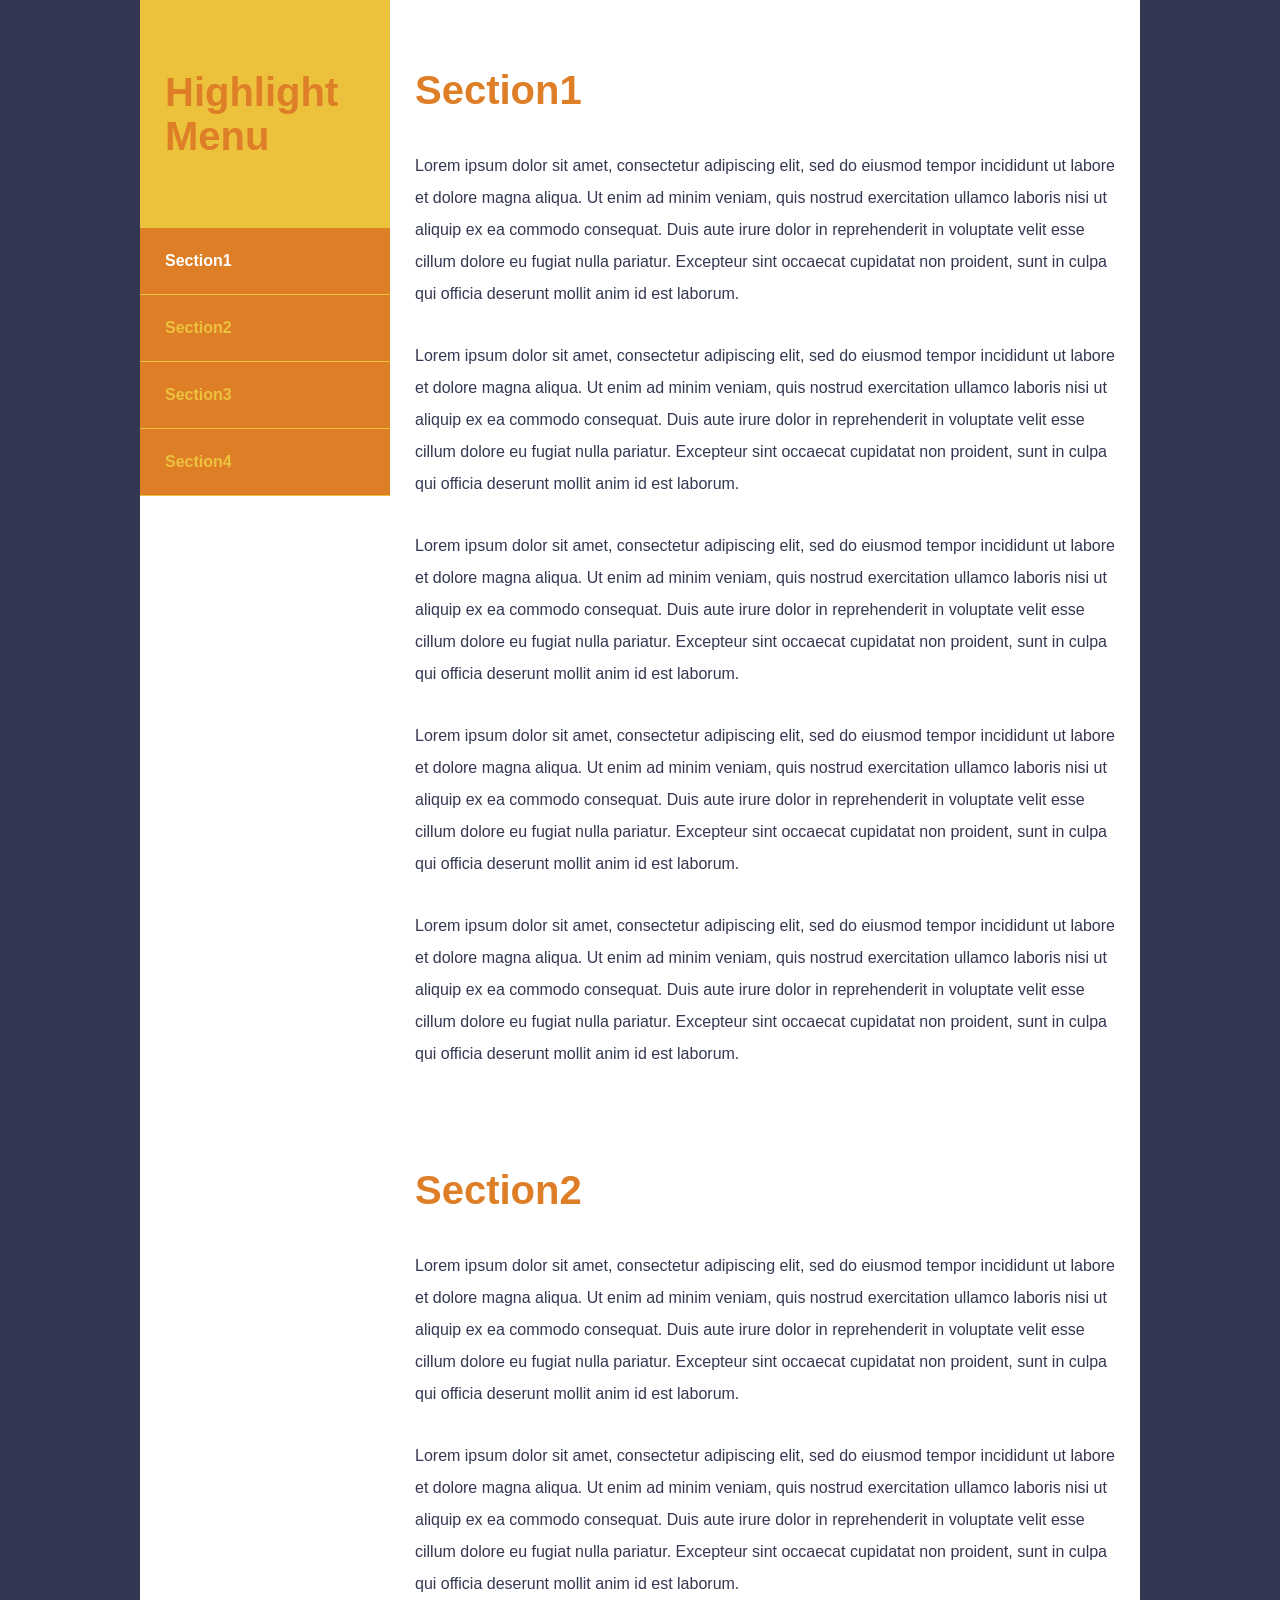
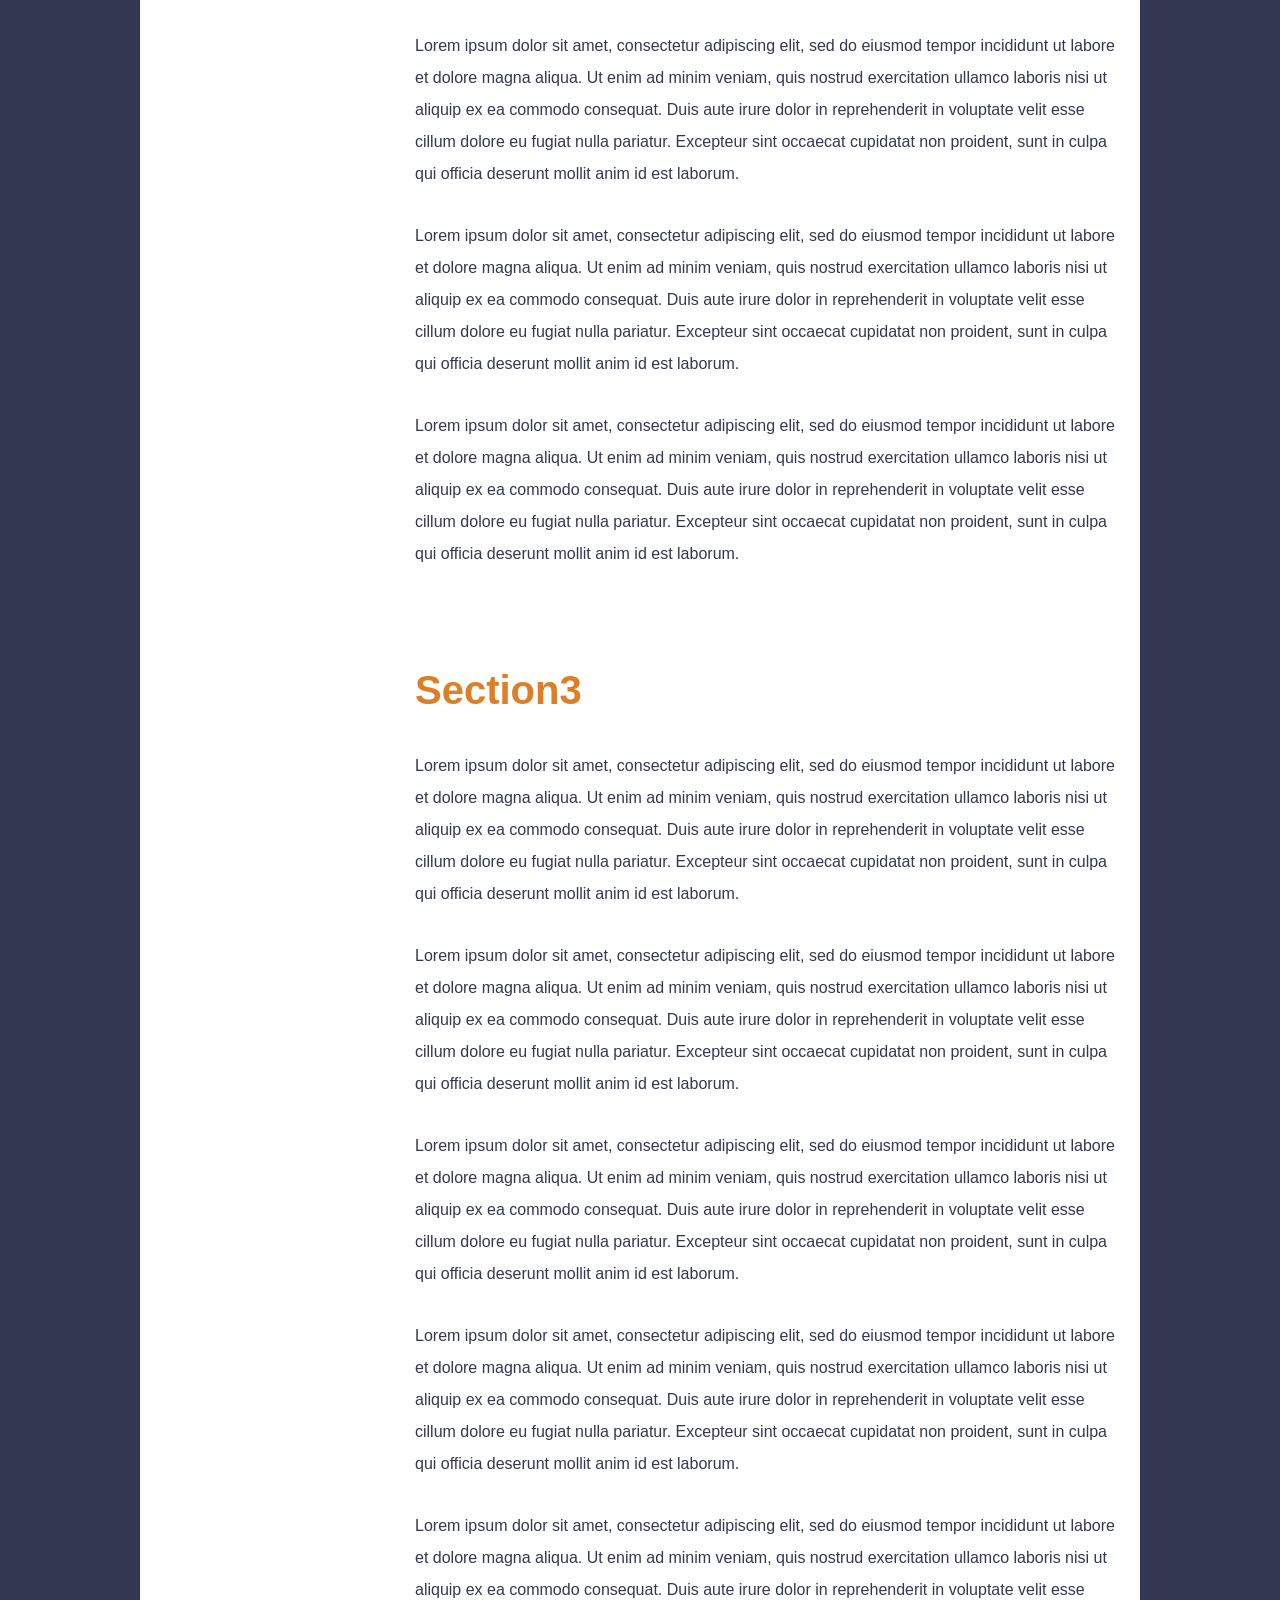
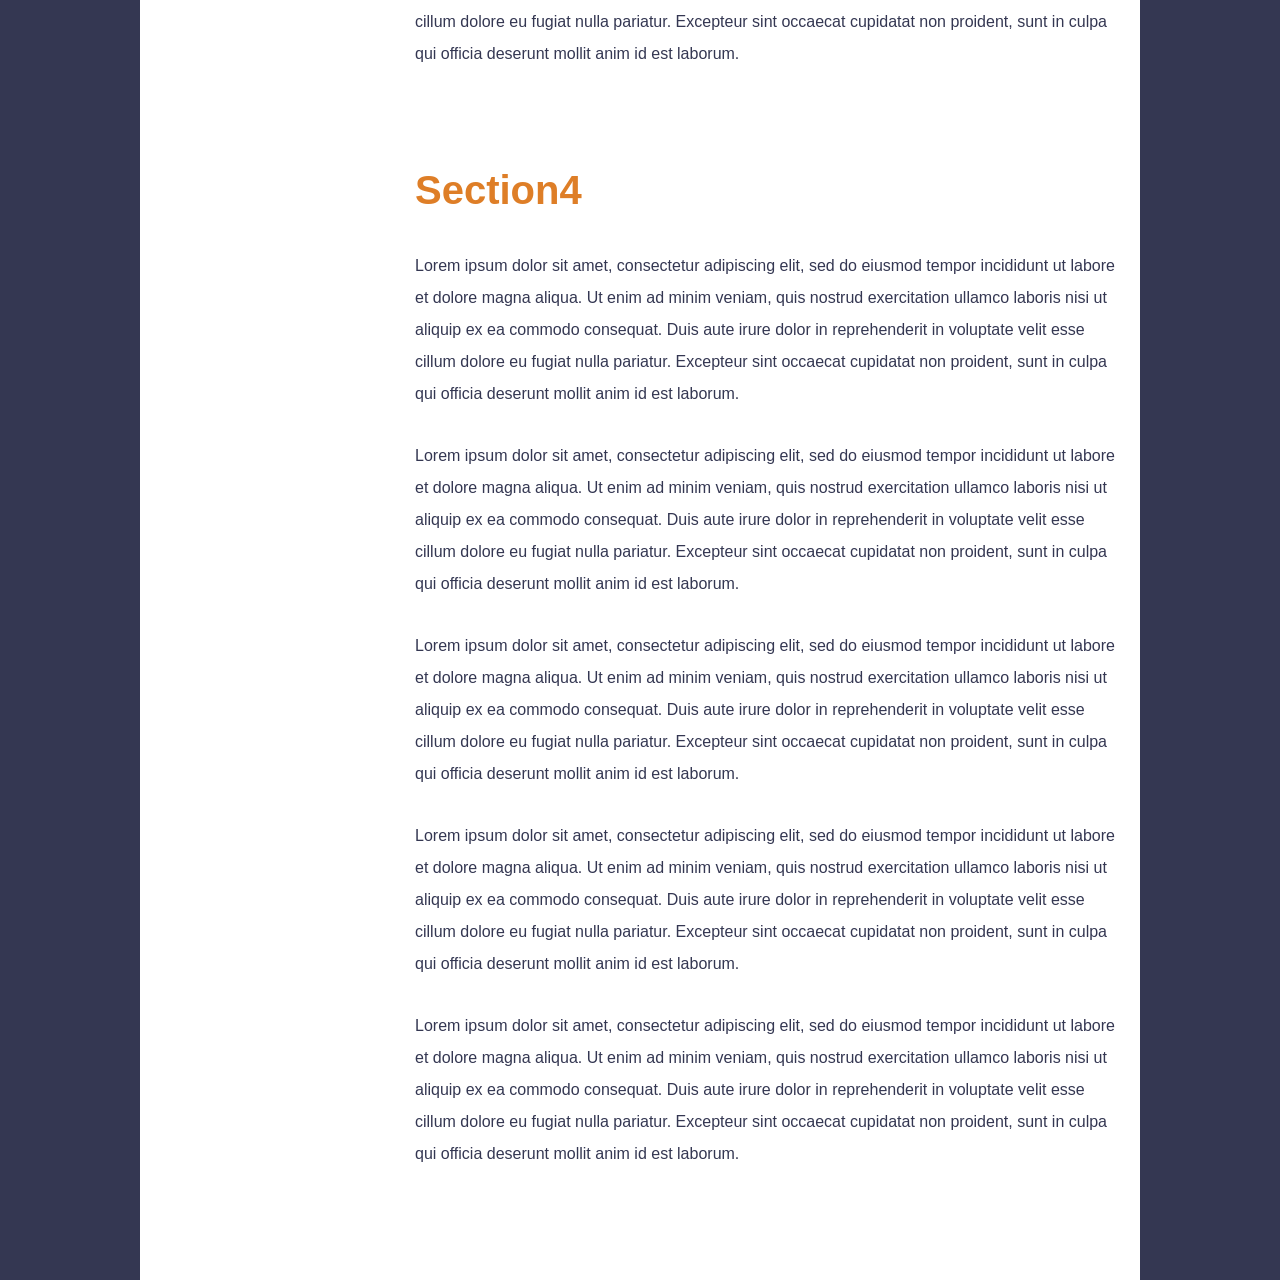
<file: highlight-menu/index.html>
<!DOCTYPE html>
<html lang="ja">
<head>
  <meta charset="UTF-8">
  <title>Lesson_26_highlight-menu</title>
  <link rel="stylesheet" href="css/reset.css">
  <link rel="stylesheet" href="css/style.css">
  <script src="https://code.jquery.com/jquery-3.7.0.min.js" integrity="sha256-2Pmvv0kuTBOenSvLm6bvfBSSHrUJ+3A7x6P5Ebd07/g=" crossorigin="anonymous"></script>
  <script src="js/script.js"></script>
</head>
<body>
  <div id="wrapper">
    <header>
      <h1>Highlight Menu</h1>
      <nav>
        <ul>
          <li class="current"><a href="#">Section1</a></li>
          <li><a href="#">Section2</a></li>
          <li><a href="#">Section3</a></li>
          <li><a href="#">Section4</a></li>
        </ul>
      </nav>
    </header>

    <main>
      <section>
        <h1>Section1</h1>
        <p>Lorem ipsum dolor sit amet, consectetur adipiscing elit, sed do eiusmod tempor incididunt ut labore et dolore magna aliqua. Ut enim ad minim veniam, quis nostrud exercitation ullamco laboris nisi ut aliquip ex ea commodo consequat. Duis aute irure dolor in reprehenderit in voluptate velit esse cillum dolore eu fugiat nulla pariatur. Excepteur sint occaecat cupidatat non proident, sunt in culpa qui officia deserunt mollit anim id est laborum.</p>
        <p>Lorem ipsum dolor sit amet, consectetur adipiscing elit, sed do eiusmod tempor incididunt ut labore et dolore magna aliqua. Ut enim ad minim veniam, quis nostrud exercitation ullamco laboris nisi ut aliquip ex ea commodo consequat. Duis aute irure dolor in reprehenderit in voluptate velit esse cillum dolore eu fugiat nulla pariatur. Excepteur sint occaecat cupidatat non proident, sunt in culpa qui officia deserunt mollit anim id est laborum.</p>
        <p>Lorem ipsum dolor sit amet, consectetur adipiscing elit, sed do eiusmod tempor incididunt ut labore et dolore magna aliqua. Ut enim ad minim veniam, quis nostrud exercitation ullamco laboris nisi ut aliquip ex ea commodo consequat. Duis aute irure dolor in reprehenderit in voluptate velit esse cillum dolore eu fugiat nulla pariatur. Excepteur sint occaecat cupidatat non proident, sunt in culpa qui officia deserunt mollit anim id est laborum.</p>
        <p>Lorem ipsum dolor sit amet, consectetur adipiscing elit, sed do eiusmod tempor incididunt ut labore et dolore magna aliqua. Ut enim ad minim veniam, quis nostrud exercitation ullamco laboris nisi ut aliquip ex ea commodo consequat. Duis aute irure dolor in reprehenderit in voluptate velit esse cillum dolore eu fugiat nulla pariatur. Excepteur sint occaecat cupidatat non proident, sunt in culpa qui officia deserunt mollit anim id est laborum.</p>
        <p>Lorem ipsum dolor sit amet, consectetur adipiscing elit, sed do eiusmod tempor incididunt ut labore et dolore magna aliqua. Ut enim ad minim veniam, quis nostrud exercitation ullamco laboris nisi ut aliquip ex ea commodo consequat. Duis aute irure dolor in reprehenderit in voluptate velit esse cillum dolore eu fugiat nulla pariatur. Excepteur sint occaecat cupidatat non proident, sunt in culpa qui officia deserunt mollit anim id est laborum.</p>
      </section>

      <section>
        <h1>Section2</h1>
        <p>Lorem ipsum dolor sit amet, consectetur adipiscing elit, sed do eiusmod tempor incididunt ut labore et dolore magna aliqua. Ut enim ad minim veniam, quis nostrud exercitation ullamco laboris nisi ut aliquip ex ea commodo consequat. Duis aute irure dolor in reprehenderit in voluptate velit esse cillum dolore eu fugiat nulla pariatur. Excepteur sint occaecat cupidatat non proident, sunt in culpa qui officia deserunt mollit anim id est laborum.</p>
        <p>Lorem ipsum dolor sit amet, consectetur adipiscing elit, sed do eiusmod tempor incididunt ut labore et dolore magna aliqua. Ut enim ad minim veniam, quis nostrud exercitation ullamco laboris nisi ut aliquip ex ea commodo consequat. Duis aute irure dolor in reprehenderit in voluptate velit esse cillum dolore eu fugiat nulla pariatur. Excepteur sint occaecat cupidatat non proident, sunt in culpa qui officia deserunt mollit anim id est laborum.</p>
        <p>Lorem ipsum dolor sit amet, consectetur adipiscing elit, sed do eiusmod tempor incididunt ut labore et dolore magna aliqua. Ut enim ad minim veniam, quis nostrud exercitation ullamco laboris nisi ut aliquip ex ea commodo consequat. Duis aute irure dolor in reprehenderit in voluptate velit esse cillum dolore eu fugiat nulla pariatur. Excepteur sint occaecat cupidatat non proident, sunt in culpa qui officia deserunt mollit anim id est laborum.</p>
        <p>Lorem ipsum dolor sit amet, consectetur adipiscing elit, sed do eiusmod tempor incididunt ut labore et dolore magna aliqua. Ut enim ad minim veniam, quis nostrud exercitation ullamco laboris nisi ut aliquip ex ea commodo consequat. Duis aute irure dolor in reprehenderit in voluptate velit esse cillum dolore eu fugiat nulla pariatur. Excepteur sint occaecat cupidatat non proident, sunt in culpa qui officia deserunt mollit anim id est laborum.</p>
        <p>Lorem ipsum dolor sit amet, consectetur adipiscing elit, sed do eiusmod tempor incididunt ut labore et dolore magna aliqua. Ut enim ad minim veniam, quis nostrud exercitation ullamco laboris nisi ut aliquip ex ea commodo consequat. Duis aute irure dolor in reprehenderit in voluptate velit esse cillum dolore eu fugiat nulla pariatur. Excepteur sint occaecat cupidatat non proident, sunt in culpa qui officia deserunt mollit anim id est laborum.</p>
      </section>

      <section>
        <h1>Section3</h1>
        <p>Lorem ipsum dolor sit amet, consectetur adipiscing elit, sed do eiusmod tempor incididunt ut labore et dolore magna aliqua. Ut enim ad minim veniam, quis nostrud exercitation ullamco laboris nisi ut aliquip ex ea commodo consequat. Duis aute irure dolor in reprehenderit in voluptate velit esse cillum dolore eu fugiat nulla pariatur. Excepteur sint occaecat cupidatat non proident, sunt in culpa qui officia deserunt mollit anim id est laborum.</p>
        <p>Lorem ipsum dolor sit amet, consectetur adipiscing elit, sed do eiusmod tempor incididunt ut labore et dolore magna aliqua. Ut enim ad minim veniam, quis nostrud exercitation ullamco laboris nisi ut aliquip ex ea commodo consequat. Duis aute irure dolor in reprehenderit in voluptate velit esse cillum dolore eu fugiat nulla pariatur. Excepteur sint occaecat cupidatat non proident, sunt in culpa qui officia deserunt mollit anim id est laborum.</p>
        <p>Lorem ipsum dolor sit amet, consectetur adipiscing elit, sed do eiusmod tempor incididunt ut labore et dolore magna aliqua. Ut enim ad minim veniam, quis nostrud exercitation ullamco laboris nisi ut aliquip ex ea commodo consequat. Duis aute irure dolor in reprehenderit in voluptate velit esse cillum dolore eu fugiat nulla pariatur. Excepteur sint occaecat cupidatat non proident, sunt in culpa qui officia deserunt mollit anim id est laborum.</p>
        <p>Lorem ipsum dolor sit amet, consectetur adipiscing elit, sed do eiusmod tempor incididunt ut labore et dolore magna aliqua. Ut enim ad minim veniam, quis nostrud exercitation ullamco laboris nisi ut aliquip ex ea commodo consequat. Duis aute irure dolor in reprehenderit in voluptate velit esse cillum dolore eu fugiat nulla pariatur. Excepteur sint occaecat cupidatat non proident, sunt in culpa qui officia deserunt mollit anim id est laborum.</p>
        <p>Lorem ipsum dolor sit amet, consectetur adipiscing elit, sed do eiusmod tempor incididunt ut labore et dolore magna aliqua. Ut enim ad minim veniam, quis nostrud exercitation ullamco laboris nisi ut aliquip ex ea commodo consequat. Duis aute irure dolor in reprehenderit in voluptate velit esse cillum dolore eu fugiat nulla pariatur. Excepteur sint occaecat cupidatat non proident, sunt in culpa qui officia deserunt mollit anim id est laborum.</p>
      </section>

      <section>
        <h1>Section4</h1>
        <p>Lorem ipsum dolor sit amet, consectetur adipiscing elit, sed do eiusmod tempor incididunt ut labore et dolore magna aliqua. Ut enim ad minim veniam, quis nostrud exercitation ullamco laboris nisi ut aliquip ex ea commodo consequat. Duis aute irure dolor in reprehenderit in voluptate velit esse cillum dolore eu fugiat nulla pariatur. Excepteur sint occaecat cupidatat non proident, sunt in culpa qui officia deserunt mollit anim id est laborum.</p>
        <p>Lorem ipsum dolor sit amet, consectetur adipiscing elit, sed do eiusmod tempor incididunt ut labore et dolore magna aliqua. Ut enim ad minim veniam, quis nostrud exercitation ullamco laboris nisi ut aliquip ex ea commodo consequat. Duis aute irure dolor in reprehenderit in voluptate velit esse cillum dolore eu fugiat nulla pariatur. Excepteur sint occaecat cupidatat non proident, sunt in culpa qui officia deserunt mollit anim id est laborum.</p>
        <p>Lorem ipsum dolor sit amet, consectetur adipiscing elit, sed do eiusmod tempor incididunt ut labore et dolore magna aliqua. Ut enim ad minim veniam, quis nostrud exercitation ullamco laboris nisi ut aliquip ex ea commodo consequat. Duis aute irure dolor in reprehenderit in voluptate velit esse cillum dolore eu fugiat nulla pariatur. Excepteur sint occaecat cupidatat non proident, sunt in culpa qui officia deserunt mollit anim id est laborum.</p>
        <p>Lorem ipsum dolor sit amet, consectetur adipiscing elit, sed do eiusmod tempor incididunt ut labore et dolore magna aliqua. Ut enim ad minim veniam, quis nostrud exercitation ullamco laboris nisi ut aliquip ex ea commodo consequat. Duis aute irure dolor in reprehenderit in voluptate velit esse cillum dolore eu fugiat nulla pariatur. Excepteur sint occaecat cupidatat non proident, sunt in culpa qui officia deserunt mollit anim id est laborum.</p>
        <p>Lorem ipsum dolor sit amet, consectetur adipiscing elit, sed do eiusmod tempor incididunt ut labore et dolore magna aliqua. Ut enim ad minim veniam, quis nostrud exercitation ullamco laboris nisi ut aliquip ex ea commodo consequat. Duis aute irure dolor in reprehenderit in voluptate velit esse cillum dolore eu fugiat nulla pariatur. Excepteur sint occaecat cupidatat non proident, sunt in culpa qui officia deserunt mollit anim id est laborum.</p>
      </section>
    </main>
  </div>
</html>
</file>
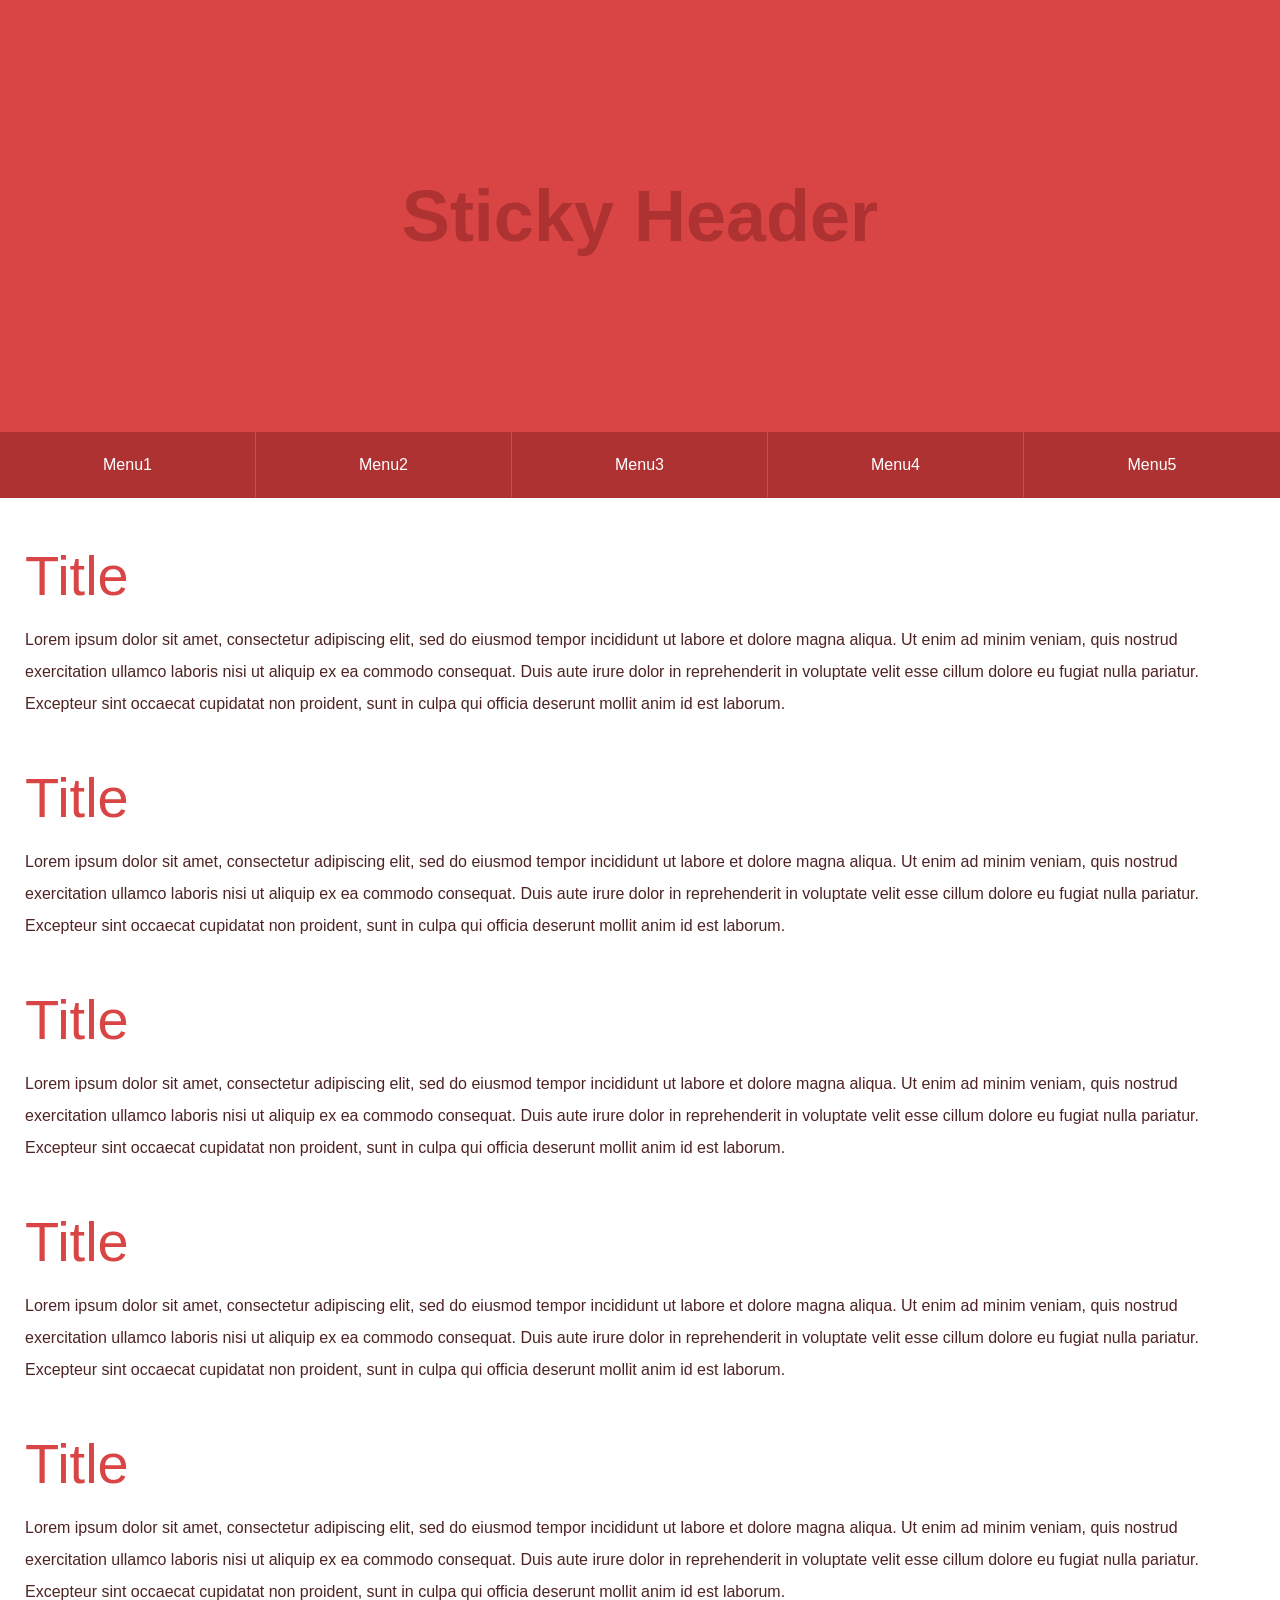
<file: sticky-header/index.html>
<!DOCTYPE html>
<html lang="ja">
<head>
  <meta charset="UTF-8">
  <title>Lesson_25_sticky-header</title>
  <link rel="stylesheet" href="css/reset.css">
  <link rel="stylesheet" href="css/style.css">
  <script src="https://code.jquery.com/jquery-3.7.0.min.js" integrity="sha256-2Pmvv0kuTBOenSvLm6bvfBSSHrUJ+3A7x6P5Ebd07/g=" crossorigin="anonymous"></script>
  <script src="js/script.js"></script>
</head>
<body>
  <div id="wrapper">
    <header>
      <h1>Sticky Header</h1>
    </header>
    <nav>
      <ul>
        <li><a href="#">Menu1</a></li>
        <li><a href="#">Menu2</a></li>
        <li><a href="#">Menu3</a></li>
        <li><a href="#">Menu4</a></li>
        <li><a href="#">Menu5</a></li>
      </ul>
    </nav>

    <main>
      <section>
        <h1>Title</h1>
        <p>Lorem ipsum dolor sit amet, consectetur adipiscing elit, sed do eiusmod tempor incididunt ut labore et dolore magna aliqua. Ut enim ad minim veniam, quis nostrud exercitation ullamco laboris nisi ut aliquip ex ea commodo consequat. Duis aute irure dolor in reprehenderit in voluptate velit esse cillum dolore eu fugiat nulla pariatur. Excepteur sint occaecat cupidatat non proident, sunt in culpa qui officia deserunt mollit anim id est laborum.</p>
      </section>

      <section>
        <h1>Title</h1>
        <p>Lorem ipsum dolor sit amet, consectetur adipiscing elit, sed do eiusmod tempor incididunt ut labore et dolore magna aliqua. Ut enim ad minim veniam, quis nostrud exercitation ullamco laboris nisi ut aliquip ex ea commodo consequat. Duis aute irure dolor in reprehenderit in voluptate velit esse cillum dolore eu fugiat nulla pariatur. Excepteur sint occaecat cupidatat non proident, sunt in culpa qui officia deserunt mollit anim id est laborum.</p>
      </section>

      <section>
        <h1>Title</h1>
        <p>Lorem ipsum dolor sit amet, consectetur adipiscing elit, sed do eiusmod tempor incididunt ut labore et dolore magna aliqua. Ut enim ad minim veniam, quis nostrud exercitation ullamco laboris nisi ut aliquip ex ea commodo consequat. Duis aute irure dolor in reprehenderit in voluptate velit esse cillum dolore eu fugiat nulla pariatur. Excepteur sint occaecat cupidatat non proident, sunt in culpa qui officia deserunt mollit anim id est laborum.</p>
      </section>

      <section>
        <h1>Title</h1>
        <p>Lorem ipsum dolor sit amet, consectetur adipiscing elit, sed do eiusmod tempor incididunt ut labore et dolore magna aliqua. Ut enim ad minim veniam, quis nostrud exercitation ullamco laboris nisi ut aliquip ex ea commodo consequat. Duis aute irure dolor in reprehenderit in voluptate velit esse cillum dolore eu fugiat nulla pariatur. Excepteur sint occaecat cupidatat non proident, sunt in culpa qui officia deserunt mollit anim id est laborum.</p>
      </section>

      <section>
        <h1>Title</h1>
        <p>Lorem ipsum dolor sit amet, consectetur adipiscing elit, sed do eiusmod tempor incididunt ut labore et dolore magna aliqua. Ut enim ad minim veniam, quis nostrud exercitation ullamco laboris nisi ut aliquip ex ea commodo consequat. Duis aute irure dolor in reprehenderit in voluptate velit esse cillum dolore eu fugiat nulla pariatur. Excepteur sint occaecat cupidatat non proident, sunt in culpa qui officia deserunt mollit anim id est laborum.</p>
      </section>
    </main>
  </div>
</body>
</html>
</file>
<file: highlight-menu/css/style.css>
@charset "UTF-8";

body {
  font-family: Helvetica, Arial, sans-serif;
  background: #343752;
}

#wrapper {
  width: 1000px;
  margin: 0 auto;
}

header {
  position: fixed;
  width: 250px;
  background: #ecc23d;
}

header h1 {
  padding: 70px 25px;
  color: #de7e27;
  font-size: 2.5em;
  line-height: 1.1em;
  font-weight: bold;
}

nav li {
  list-style-type: none;
  margin-bottom: 1px;
}

nav li a {
  display: block;
  padding: 25px;
  font-weight: bold;
  color: #ecc23d;
  background: #de7e27;
  text-decoration: none;
}

nav li.current a {
  color: #fff;
}

main {
  display: block;
  padding: 70px 25px 10px 275px;
  background: #fff;
}

section {
  margin-bottom: 100px;
}

section h1 {
  color: #de7e27;
  font-size: 2.5em;
  font-weight: bold;
  margin-bottom: 40px;
}

p {
  margin-bottom: 30px;
  line-height: 2em;
  color: #343752;
}
</file>
<file: sticky-header/css/style.css>
@charset "UTF-8";

body {
  font-family: Helvetica, Arial, sans-serif;
}

#wrapper {
  min-width: 1000px;
  margin: 0 auto;
}

header h1 {
  text-align: center;
  background: #d84544;
  color: #ad3231;
  padding: 180px 0;
  font-size: 4.5em;
  font-weight: bold;
}

nav {
    width: 100;
    top: 0;
    left: 0;
}

li {
    float: left;
    width: 20%;
}

li a {
  text-align: center;
  display: block;
  text-decoration: none;
  background: #ad3231;
  padding: 25px 0;
  color: #fff;
  border-right: 1px solid #d84544;
}

li a:hover {
  background: #98302f;
}

li:last-child a {
  border-right: none;
}

main {
  clear: both;
  display: block;
  padding: 50px 25px 20px;
}

section h1 {
  font-size: 3.5em;
  font-weight: normal;
  margin-bottom: 20px;
  color: #d84544;
}

p  {
    margin-bottom: 50px;
    line-height: 2em;
    color: #4e2322;
}
</file>
